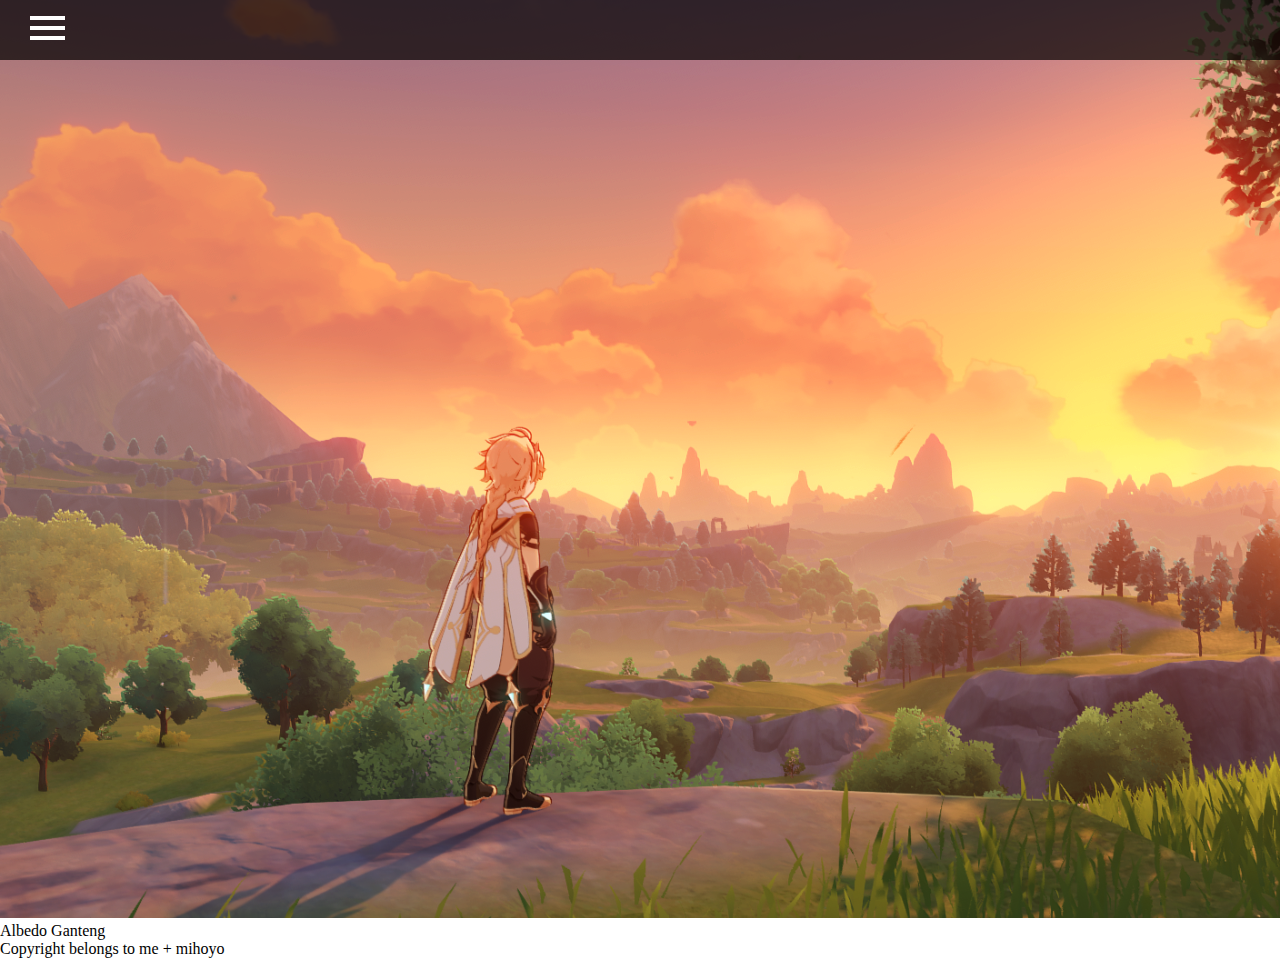
<file: index.html>
<!DOCTYPE html>
<html>
<head>
    <meta charset="utf-8">
    <link rel="stylesheet" href="homestyle.css">
    <link rel="stylesheet" href="//maxcdn.bootstrapcdn.com/font-awesome/4.3.0/css/font-awesome.min.css">
    <script src="homepagescript.js"></script>
    <Title>
        Fleu's Corner
    </Title>
</head>

<Body>
    <header>
        <div class = "container">
            <div class="header-left">
                <div class="menu-container" onclick="menuButton(this)">
                    <div class="bar1"></div>
                    <div class="bar2"></div>
                    <div class="bar3"></div>
                </div>
            </div>
            <div class="header-middle">
    
            </div>
        </div>
    </header>

    <main>
        <div class="slideshow-container">
            <div class="homeslide">
                <img class="jokiphoto" src="photo/homephoto.png">
                <div class="text">Albedo Ganteng</div>
            </div>

            <a class="previous" onclick=""></a>
            <a class="next" onclick=""></a>

            <span class="dot" onclick=""></span>
            <span class="dot" onclick=""></span>
            <span class="dot" onclick=""></span>
        </div>

    </main>

    <footer>
        <div class="footer-container">
            Copyright belongs to me + mihoyo
        </div>
    </footer>
</Body>
</html>
</file>
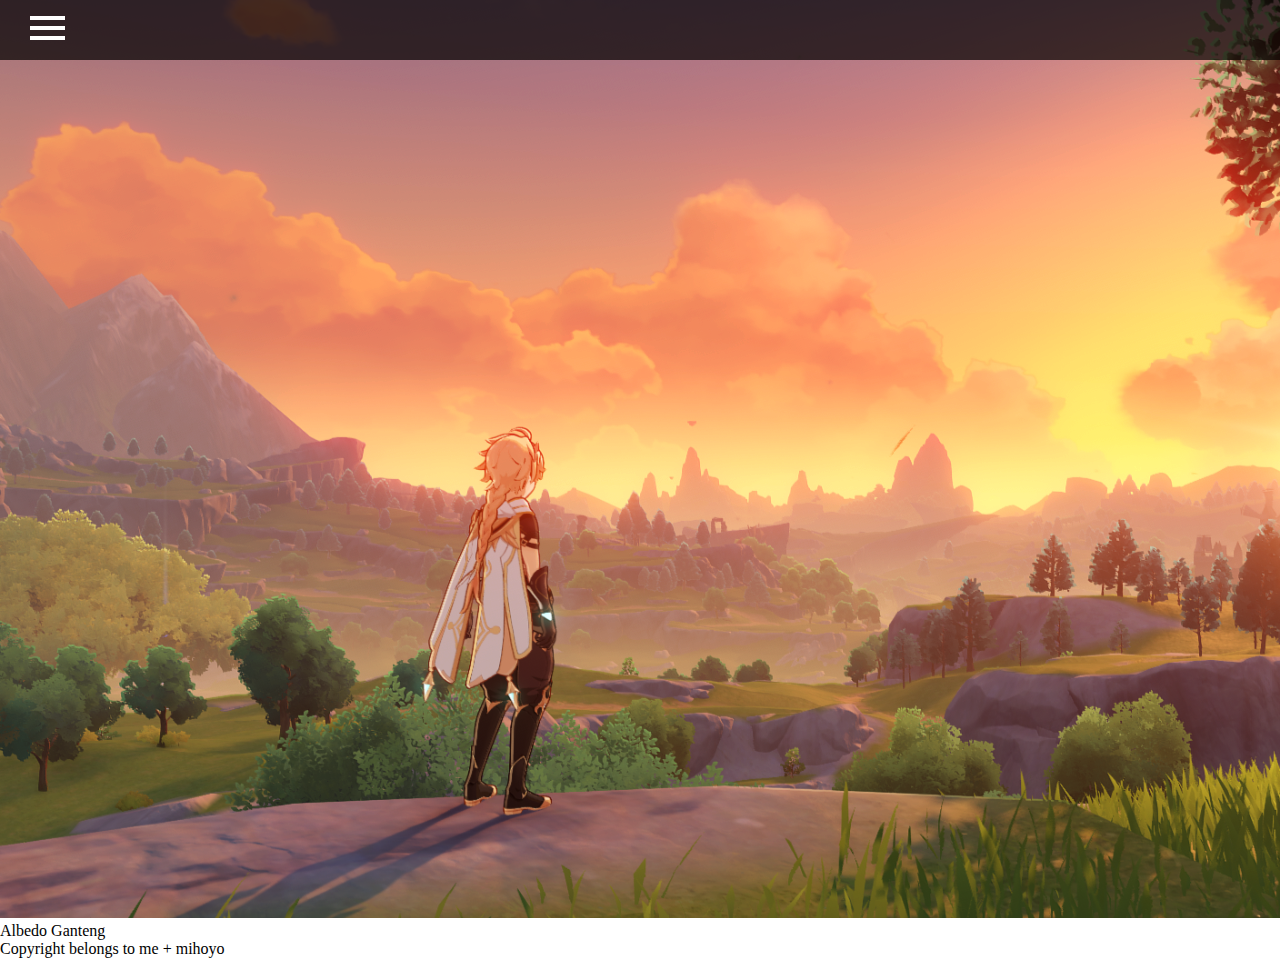
<file: Homepage.html>
<!DOCTYPE html>
<html>
<head>
    <meta charset="utf-8">
    <link rel="stylesheet" href="homestyle.css">
    <link rel="stylesheet" href="//maxcdn.bootstrapcdn.com/font-awesome/4.3.0/css/font-awesome.min.css">
    <script src="homepagescript.js"></script>
    <Title>
        Fleu's Corner
    </Title>
</head>

<Body>
    <header>
        <div class = "container">
            <div class="header-left">
                <div class="menu-container" onclick="menuButton(this)">
                    <div class="bar1"></div>
                    <div class="bar2"></div>
                    <div class="bar3"></div>
                </div>
            </div>
            <div class="header-middle">
    
            </div>
        </div>
    </header>

    <main>
        <div class="slideshow-container">
            <div class="homeslide">
                <img class="jokiphoto" src="photo/homephoto.png">
                <div class="text">Albedo Ganteng</div>
            </div>

            <a class="previous" onclick=""></a>
            <a class="next" onclick=""></a>

            <span class="dot" onclick=""></span>
            <span class="dot" onclick=""></span>
            <span class="dot" onclick=""></span>
        </div>

    </main>

    <footer>
        <div class="footer-container">
            Copyright belongs to me + mihoyo
        </div>
    </footer>
</Body>
</html>
</file>
<file: homestyle.css>
body{
    margin:0;
    font-family: "Tahoma";
}

a{
    text-decoration: none;
}

header{
    height: 60px;
    width: 100%;
    background-color: rgba(0,0,0,0.7);
    position: fixed;
    top: 0;
    z-index: 10;
}
.container{
    width:1170px;
    padding: 0 15px;
    margin: 0 15px;
}
.header-left{
    float: left;
}
.menu-container{
    width: auto;
    margin-top: 10px;
}

/* slideshow */
.slideshow-container{
    box-sizing: border-box;
    max-width: 1000px;
    position: relative;
}

/*  */

/* Menu Bar container animation */
.menu-container{
    display: inline-block;
    cursor: pointer;
}

.bar1, .bar2, .bar3{
    width:35px;
    height:4px;
    background-color: white;
    margin: 6px 0;
    transition: 0.4s;
}
.change .bar1{
    -webkit-transform: rotate(-45deg) translate(-9, 6px);
    transform: rotate(-45deg) translate(-9px, 6px);
}
.change .bar2{
    opacity: 0;
}
.change .bar3{
    -webkit-transform: rotate(45deg) translate(-9px, -6px);
    transform: rotate(45deg) translate(-9px, -6px);
}

/* Menu Bar container done */
</file>
